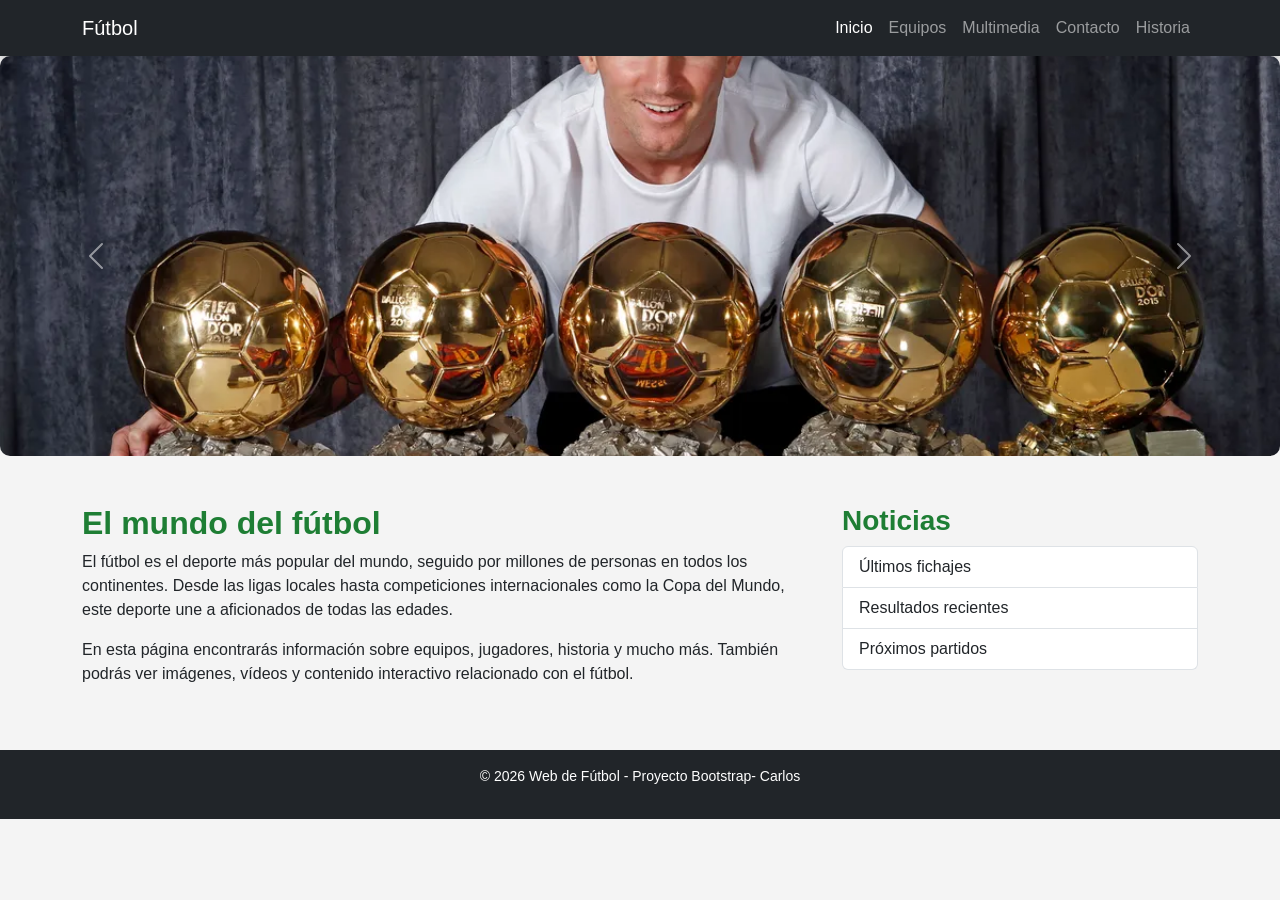
<file: index.html>
<!DOCTYPE html>
<html lang="es">
<head>
  <meta charset="UTF-8">
  <meta name="viewport" content="width=device-width, initial-scale=1.0">
  <title>Fútbol Mundial</title>

  <link href="https://cdn.jsdelivr.net/npm/bootstrap@5.3.0/dist/css/bootstrap.min.css" rel="stylesheet">

  <link rel="stylesheet" href="css/estilos.css">
</head>

<body>

<nav class="navbar navbar-expand-lg navbar-dark bg-dark">
  <div class="container">
    <a class="navbar-brand" href="#">Fútbol</a>

    <button class="navbar-toggler" type="button" data-bs-toggle="collapse" data-bs-target="#menu">
      <span class="navbar-toggler-icon"></span>
    </button>

    <div class="collapse navbar-collapse" id="menu">
      <ul class="navbar-nav ms-auto">
        <li class="nav-item"><a class="nav-link active" href="index.html">Inicio</a></li>
        <li class="nav-item"><a class="nav-link" href="equipos.html">Equipos</a></li>
        <li class="nav-item"><a class="nav-link" href="multimedia.html">Multimedia</a></li>
        <li class="nav-item"><a class="nav-link" href="contacto.html">Contacto</a></li>
        <li class="nav-item"><a class="nav-link" href="galeria.html">Historia</a></li>
      </ul>
    </div>
  </div>
</nav>

<div id="carouselExample" class="carousel slide" data-bs-ride="carousel">
  <div class="carousel-inner">

    <div class="carousel-item active">
      <img src="futbol/messi.png" class="d-block w-100" alt="Fútbol 1">
    </div>

    <div class="carousel-item">
      <img src="futbol/ronaldo.png" class="d-block w-100" alt="Fútbol 2">
    </div>

    <div class="carousel-item">
      <img src="futbol/neymar.png" class="d-block w-100" alt="Fútbol 3">
    </div>

  </div>

  <button class="carousel-control-prev" type="button" data-bs-target="#carouselExample" data-bs-slide="prev">
    <span class="carousel-control-prev-icon"></span>
  </button>

  <button class="carousel-control-next" type="button" data-bs-target="#carouselExample" data-bs-slide="next">
    <span class="carousel-control-next-icon"></span>
  </button>
</div>

<div class="container mt-5">
  <div class="row">

    <div class="col-md-8">
      <h2>El mundo del fútbol</h2>
      <p>
        El fútbol es el deporte más popular del mundo, seguido por millones de personas en todos los continentes.
        Desde las ligas locales hasta competiciones internacionales como la Copa del Mundo, este deporte une a aficionados de todas las edades.
      </p>

      <p>
        En esta página encontrarás información sobre equipos, jugadores, historia y mucho más. También podrás ver imágenes, vídeos y contenido interactivo relacionado con el fútbol.
      </p>
    </div>

    <div class="col-md-4">
      <h3>Noticias</h3>
      <ul class="list-group">
        <li class="list-group-item">Últimos fichajes</li>
        <li class="list-group-item">Resultados recientes</li>
        <li class="list-group-item">Próximos partidos</li>
      </ul>
    </div>

  </div>
</div>

<footer class="bg-dark text-white text-center p-3 mt-5">
  <p>© 2026 Web de Fútbol - Proyecto Bootstrap- Carlos</p>
</footer>

<script src="https://cdn.jsdelivr.net/npm/bootstrap@5.3.0/dist/js/bootstrap.bundle.min.js"></script>

</body> 
</html>
</file>
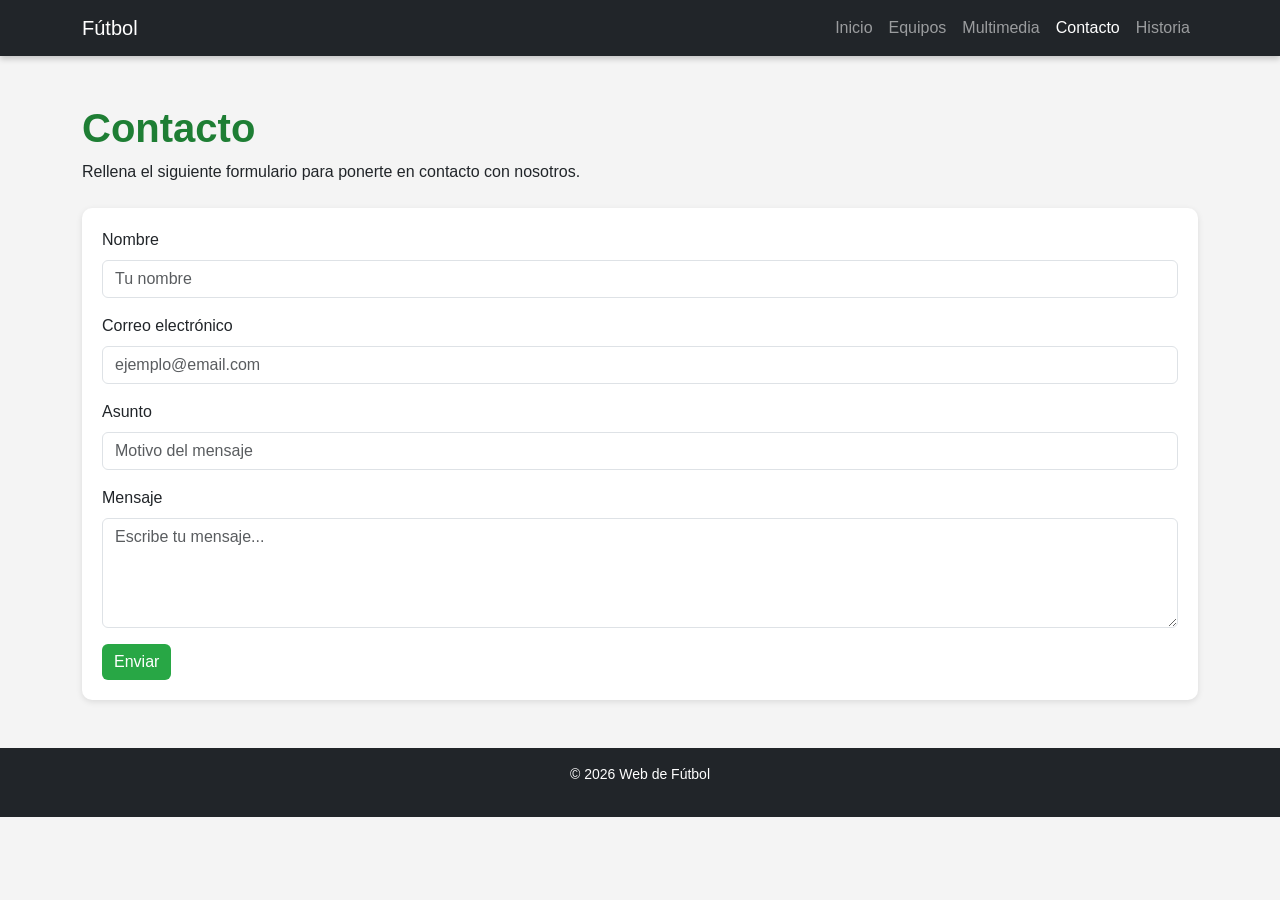
<file: contacto.html>
<!DOCTYPE html>
<html lang="es">
<head>
  <meta charset="UTF-8">
  <meta name="viewport" content="width=device-width, initial-scale=1.0">
  <title>Contacto - Fútbol</title>

  <link href="https://cdn.jsdelivr.net/npm/bootstrap@5.3.0/dist/css/bootstrap.min.css" rel="stylesheet">

  <link rel="stylesheet" href="css/estilos.css">
</head>

<body>

<nav class="navbar navbar-expand-lg navbar-dark bg-dark">
  <div class="container">
    <a class="navbar-brand" href="index.html">Fútbol</a>

    <button class="navbar-toggler" type="button" data-bs-toggle="collapse" data-bs-target="#menu">
      <span class="navbar-toggler-icon"></span>
    </button>

    <div class="collapse navbar-collapse" id="menu">
      <ul class="navbar-nav ms-auto">
        <li class="nav-item"><a class="nav-link" href="index.html">Inicio</a></li>
        <li class="nav-item"><a class="nav-link" href="equipos.html">Equipos</a></li>
        <li class="nav-item"><a class="nav-link" href="multimedia.html">Multimedia</a></li>
        <li class="nav-item"><a class="nav-link active" href="contacto.html">Contacto</a></li>
        <li class="nav-item"><a class="nav-link" href="historia.html">Historia</a></li>
      </ul>
    </div>
  </div>
</nav>

<div class="container mt-5">

  <h1>Contacto</h1>
  <p>Rellena el siguiente formulario para ponerte en contacto con nosotros.</p>

  <form class="mt-4">

    <div class="mb-3">
      <label class="form-label">Nombre</label>
      <input type="text" class="form-control" placeholder="Tu nombre">
    </div>

    <div class="mb-3">
      <label class="form-label">Correo electrónico</label>
      <input type="email" class="form-control" placeholder="ejemplo@email.com">
    </div>

    <div class="mb-3">
      <label class="form-label">Asunto</label>
      <input type="text" class="form-control" placeholder="Motivo del mensaje">
    </div>

    <div class="mb-3">
      <label class="form-label">Mensaje</label>
      <textarea class="form-control" rows="4" placeholder="Escribe tu mensaje..."></textarea>
    </div>

    <button type="submit" class="btn btn-primary">Enviar</button>

  </form>

</div>

<footer class="bg-dark text-white text-center p-3 mt-5">
  <p>© 2026 Web de Fútbol</p>
</footer>

<script src="https://cdn.jsdelivr.net/npm/bootstrap@5.3.0/dist/js/bootstrap.bundle.min.js"></script>

</body>
</html>
</file>
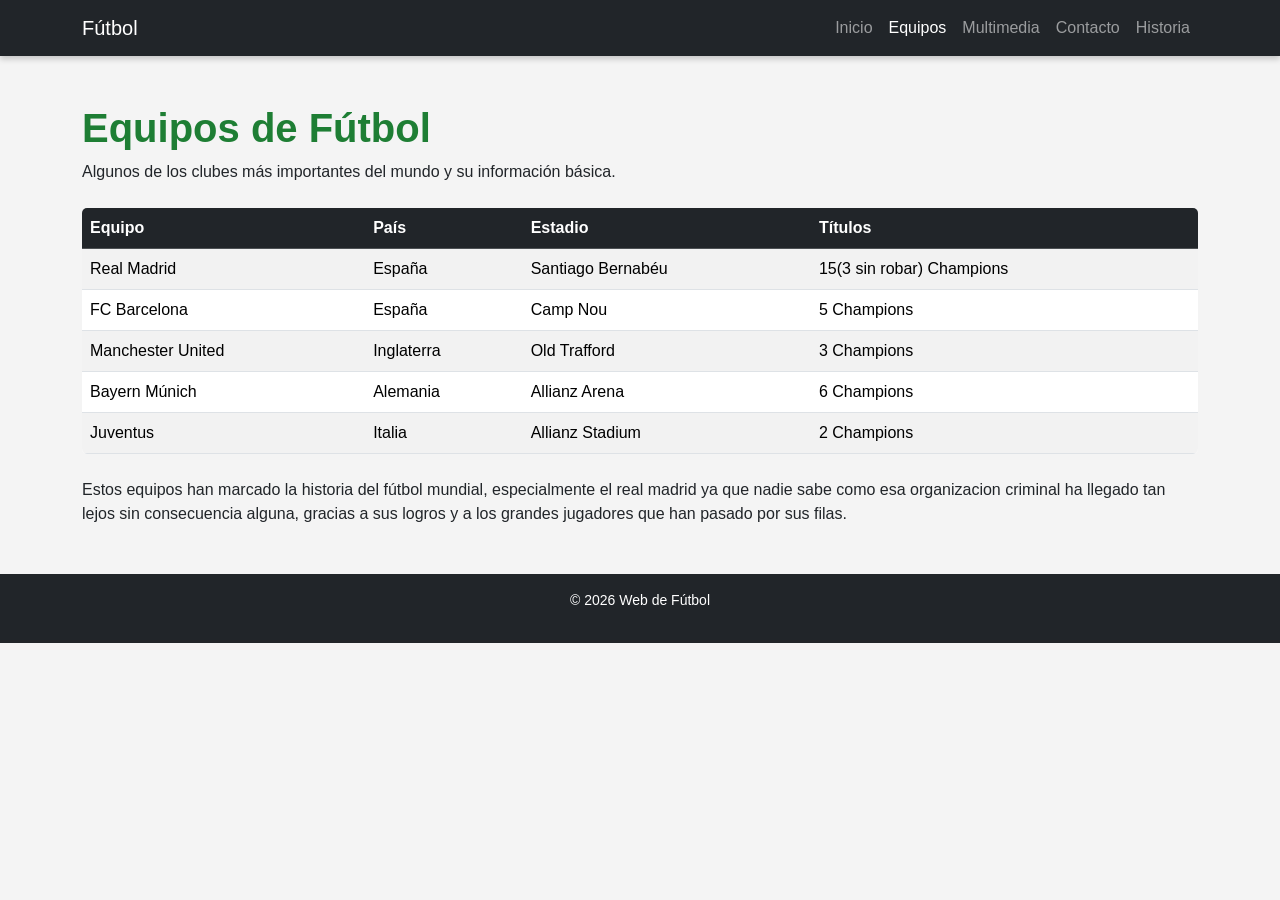
<file: equipos.html>
<!DOCTYPE html>
<html lang="es">
<head>
  <meta charset="UTF-8">
  <meta name="viewport" content="width=device-width, initial-scale=1.0">
  <title>Equipos de Fútbol</title>

  <link href="https://cdn.jsdelivr.net/npm/bootstrap@5.3.0/dist/css/bootstrap.min.css" rel="stylesheet">

  <link rel="stylesheet" href="css/estilos.css">
</head>

<body>

<nav class="navbar navbar-expand-lg navbar-dark bg-dark">
  <div class="container">
    <a class="navbar-brand" href="index.html">Fútbol</a>

    <button class="navbar-toggler" type="button" data-bs-toggle="collapse" data-bs-target="#menu">
      <span class="navbar-toggler-icon"></span>
    </button>

    <div class="collapse navbar-collapse" id="menu">
      <ul class="navbar-nav ms-auto">
        <li class="nav-item"><a class="nav-link" href="index.html">Inicio</a></li>
        <li class="nav-item"><a class="nav-link active" href="equipos.html">Equipos</a></li>
        <li class="nav-item"><a class="nav-link" href="multimedia.html">Multimedia</a></li>
        <li class="nav-item"><a class="nav-link" href="contacto.html">Contacto</a></li>
        <li class="nav-item"><a class="nav-link" href="historia.html">Historia</a></li>
      </ul>
    </div>
  </div>
</nav>

<div class="container mt-5">
  <h1>Equipos de Fútbol</h1>
  <p>Algunos de los clubes más importantes del mundo y su información básica.</p>

  <table class="table table-striped table-hover mt-4">
    <thead class="table-dark">
      <tr>
        <th>Equipo</th>
        <th>País</th>
        <th>Estadio</th>
        <th>Títulos</th>
      </tr>
    </thead>
    <tbody>
      <tr>
        <td>Real Madrid</td>
        <td>España</td>
        <td>Santiago Bernabéu</td>
        <td>15(3 sin robar) Champions</td>
      </tr>
      <tr>
        <td>FC Barcelona</td>
        <td>España</td>
        <td>Camp Nou</td>
        <td>5 Champions</td>
      </tr>
      <tr>
        <td>Manchester United</td>
        <td>Inglaterra</td>
        <td>Old Trafford</td>
        <td>3 Champions</td>
      </tr>
      <tr>
        <td>Bayern Múnich</td>
        <td>Alemania</td>
        <td>Allianz Arena</td>
        <td>6 Champions</td>
      </tr>
      <tr>
        <td>Juventus</td>
        <td>Italia</td>
        <td>Allianz Stadium</td>
        <td>2 Champions</td>
      </tr>
    </tbody>
  </table>

  <p class="mt-4">
    Estos equipos han marcado la historia del fútbol mundial, especialmente el real madrid ya que nadie sabe como esa organizacion criminal ha llegado tan lejos sin consecuencia alguna, gracias a sus logros y a los grandes jugadores que han pasado por sus filas.
  </p>

</div>

<footer class="bg-dark text-white text-center p-3 mt-5">
  <p>© 2026 Web de Fútbol</p>
</footer>

<script src="https://cdn.jsdelivr.net/npm/bootstrap@5.3.0/dist/js/bootstrap.bundle.min.js"></script>

</body>
</html>
</file>
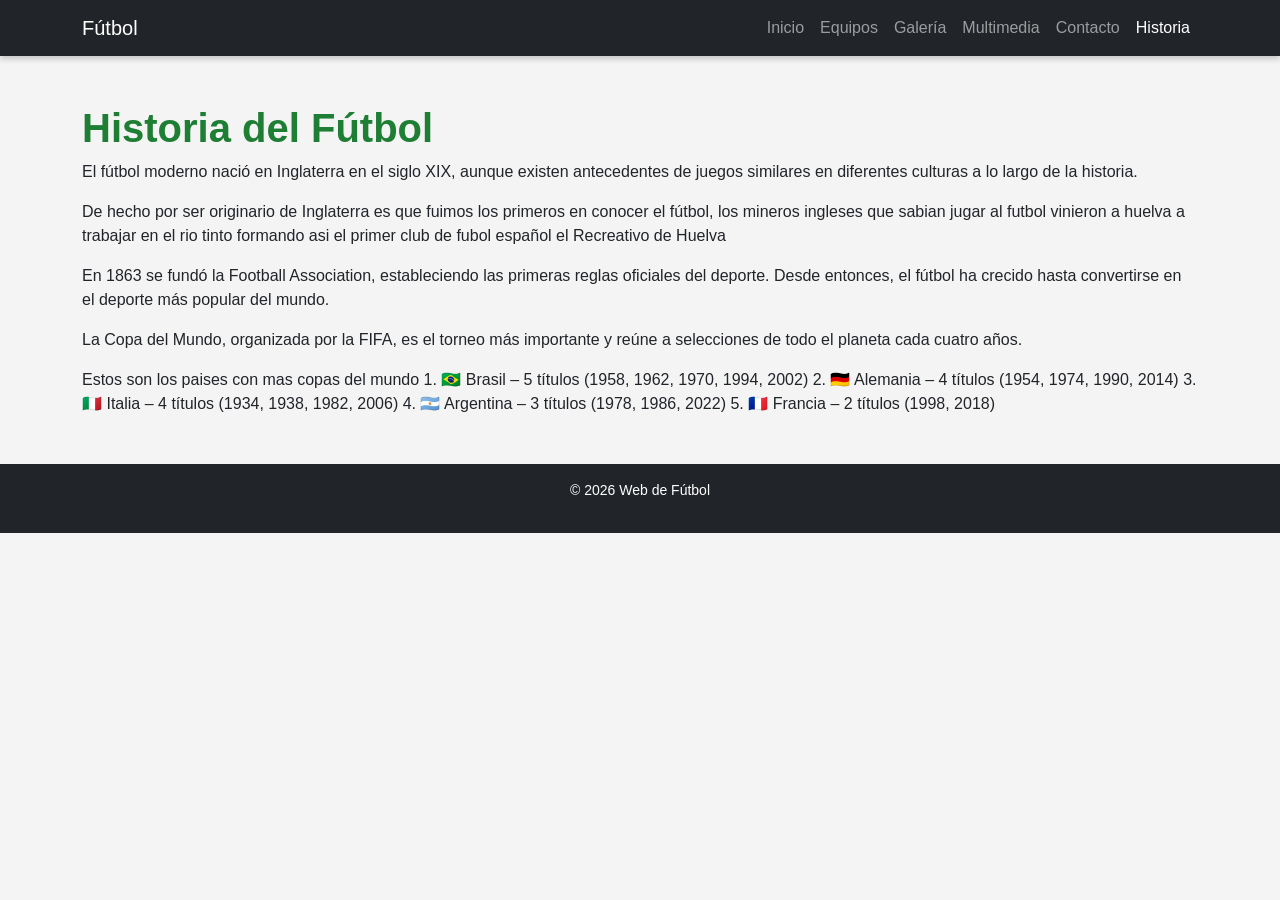
<file: historia.html>
<!DOCTYPE html>
<html lang="es">
<head>
  <meta charset="UTF-8">
  <meta name="viewport" content="width=device-width, initial-scale=1.0">
  <title>Historia del Fútbol</title>

  <link href="https://cdn.jsdelivr.net/npm/bootstrap@5.3.0/dist/css/bootstrap.min.css" rel="stylesheet">
  <link rel="stylesheet" href="css/estilos.css">
</head>

<body>

<nav class="navbar navbar-expand-lg navbar-dark bg-dark">
  <div class="container">
    <a class="navbar-brand" href="index.html">Fútbol</a>

    <button class="navbar-toggler" type="button" data-bs-toggle="collapse" data-bs-target="#menu">
      <span class="navbar-toggler-icon"></span>
    </button>

    <div class="collapse navbar-collapse" id="menu">
      <ul class="navbar-nav ms-auto">
        <li class="nav-item"><a class="nav-link" href="index.html">Inicio</a></li>
        <li class="nav-item"><a class="nav-link" href="equipos.html">Equipos</a></li>
        <li class="nav-item"><a class="nav-link" href="galeria.html">Galería</a></li>
        <li class="nav-item"><a class="nav-link" href="multimedia.html">Multimedia</a></li>
        <li class="nav-item"><a class="nav-link" href="contacto.html">Contacto</a></li>
        <li class="nav-item"><a class="nav-link active" href="historia.html">Historia</a></li>
      </ul>
    </div>
  </div>
</nav>

<div class="container mt-5">
  <h1>Historia del Fútbol</h1>

  <p>
    El fútbol moderno nació en Inglaterra en el siglo XIX, aunque existen antecedentes de juegos similares en diferentes culturas a lo largo de la historia.
  </p>
  <p>
    De hecho por ser originario de Inglaterra es que fuimos los primeros en conocer el fútbol, los mineros ingleses que sabian jugar al futbol vinieron a huelva a trabajar en el rio tinto formando asi el primer club de fubol español el Recreativo de Huelva
  </p>
  <p>
    En 1863 se fundó la Football Association, estableciendo las primeras reglas oficiales del deporte. Desde entonces, el fútbol ha crecido hasta convertirse en el deporte más popular del mundo.
  </p>

  <p>
    La Copa del Mundo, organizada por la FIFA, es el torneo más importante y reúne a selecciones de todo el planeta cada cuatro años.
  </p>
  <p>
    Estos son los paises con mas copas del mundo
  1. 🇧🇷 Brasil – 5 títulos
(1958, 1962, 1970, 1994, 2002)
  2. 🇩🇪 Alemania – 4 títulos
(1954, 1974, 1990, 2014)
  3. 🇮🇹 Italia – 4 títulos
(1934, 1938, 1982, 2006)
  4. 🇦🇷 Argentina – 3 títulos
(1978, 1986, 2022)
  5. 🇫🇷 Francia – 2 títulos
(1998, 2018)
  </p>
</div>

<footer class="bg-dark text-white text-center p-3 mt-5">
  <p>© 2026 Web de Fútbol</p>
</footer>

<script src="https://cdn.jsdelivr.net/npm/bootstrap@5.3.0/dist/js/bootstrap.bundle.min.js"></script>

</body>
</html>
</file>
<file: css/estilos.css>
body {
  background-color: #f4f4f4;
  font-family: Arial, Helvetica, sans-serif;
}

.header {
  background: linear-gradient(to right, #1e7e34, #28a745);
  color: white;
  text-align: center;
  padding: 20px;
}

.navbar {
  box-shadow: 0 3px 6px rgba(0,0,0,0.2);
}

.navbar-nav .nav-link:hover {
  color: #28a745 !important; /* verde fútbol */
}

.carousel img {
  height: 400px;
  object-fit: cover;
}

h1, h2, h3 {
  color: #1e7e34;
  font-weight: bold;
}

.table {
  background-color: white;
  border-radius: 5px;
  overflow: hidden;
}

.table-hover tbody tr:hover {
  background-color: #d4edda;
  transition: 0.3s;
}

form {
  background-color: white;
  padding: 20px;
  border-radius: 10px;
  box-shadow: 0 2px 6px rgba(0,0,0,0.1);
}

.btn-primary {
  background-color: #28a745;
  border: none;
}

.btn-primary:hover {
  background-color: #218838;
  transform: scale(1.05);
  transition: 0.3s;
}

img {
  border-radius: 10px;
}

img:hover {
  transform: scale(1.03);
  transition: 0.3s;
}

footer {
  background-color: #1e1e1e;
  color: white;
  font-size: 14px;
}

@media (max-width: 768px) {
  .carousel img {
    height: 250px;
  }
}
</file>
